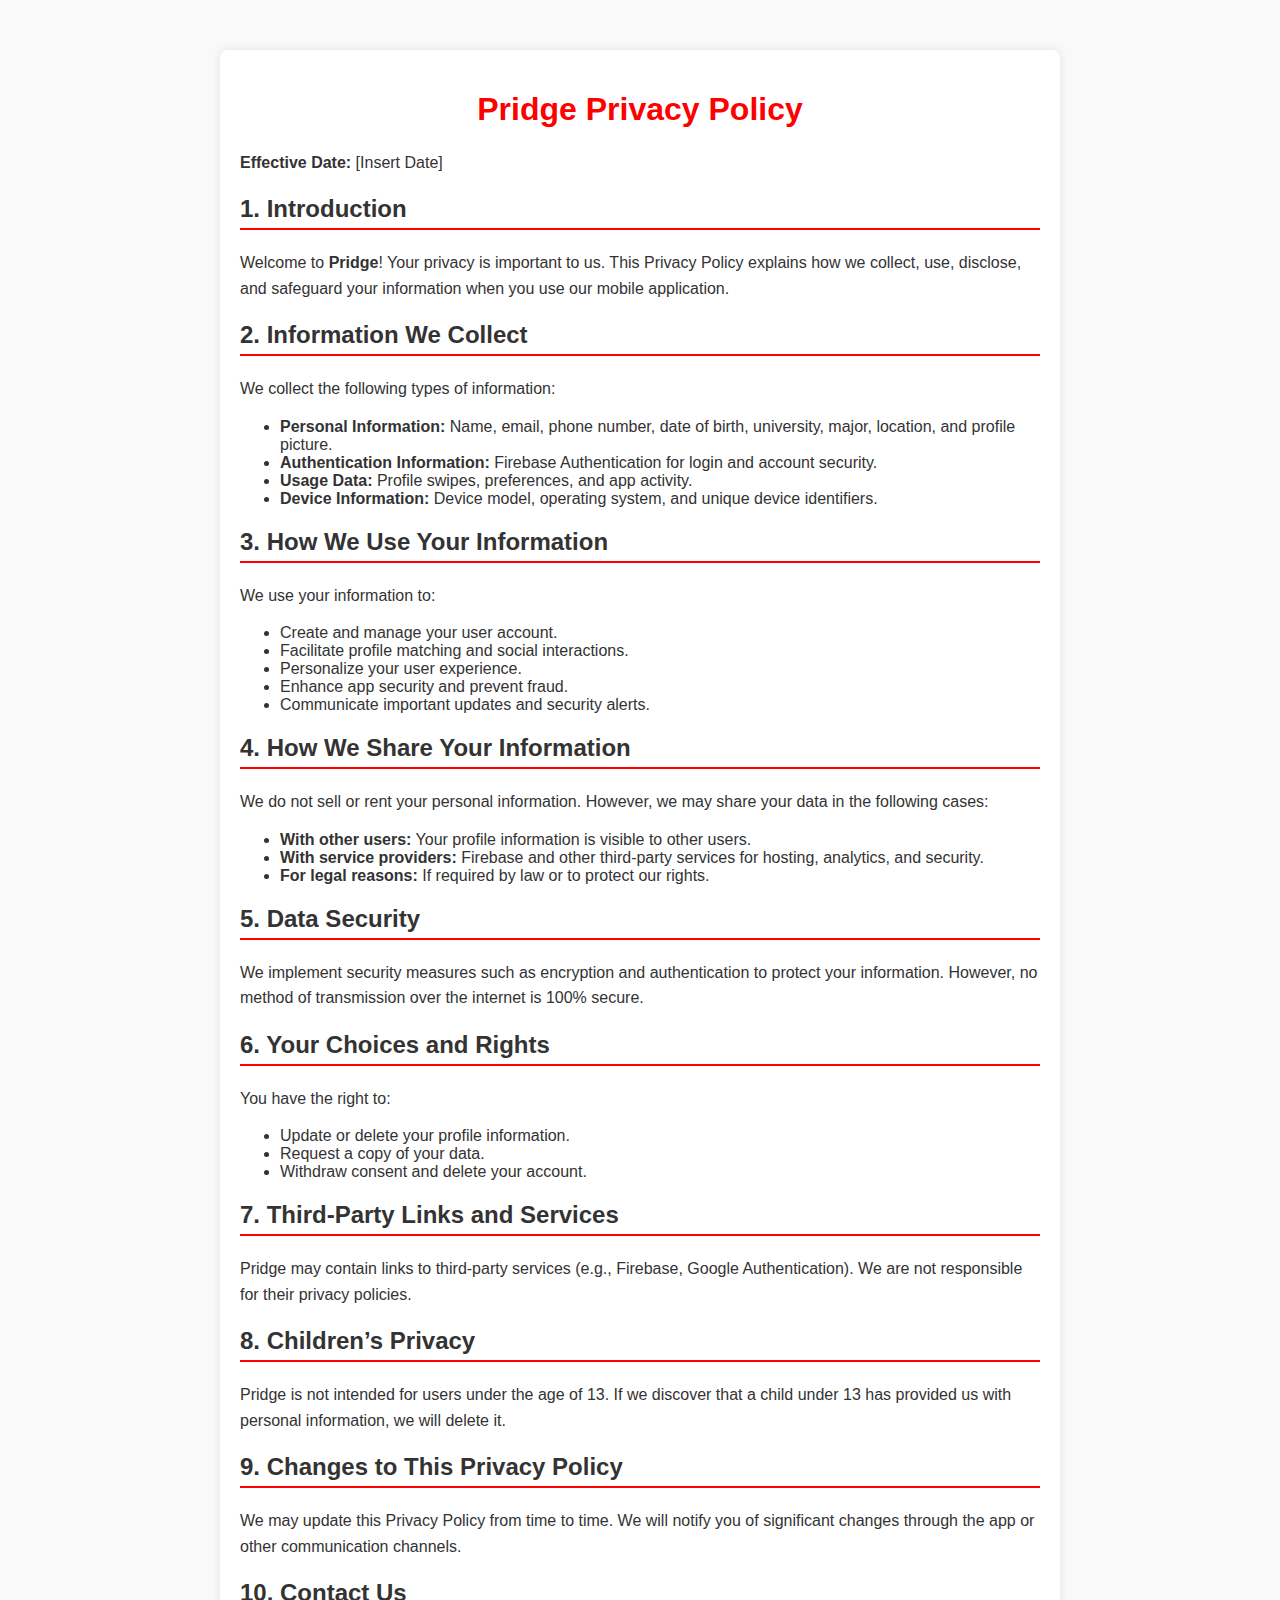
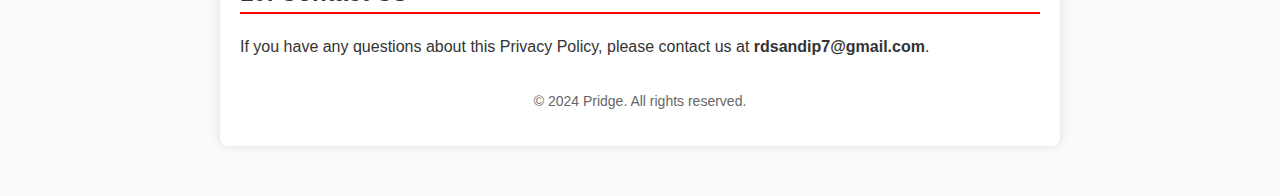
<file: images/Index.html>
<!DOCTYPE html>
<html lang="en">
<head>
    <meta charset="UTF-8">
    <meta name="viewport" content="width=device-width, initial-scale=1.0">
    <title>Pridge Privacy Policy</title>
    <style>
        body {
            font-family: Arial, sans-serif;
            margin: 0;
            padding: 0;
            background-color: #f9f9f9;
            color: #333;
        }
        .container {
            max-width: 800px;
            margin: 50px auto;
            padding: 20px;
            background-color: #ffffff;
            border-radius: 8px;
            box-shadow: 0px 0px 10px rgba(0, 0, 0, 0.1);
        }
        h1 {
            color: #ff0000;
            text-align: center;
        }
        h2 {
            color: #333;
            border-bottom: 2px solid #ff0000;
            padding-bottom: 5px;
        }
        p {
            line-height: 1.6;
        }
        .footer {
            text-align: center;
            margin-top: 30px;
            font-size: 14px;
            color: #666;
        }
        @media (max-width: 600px) {
            .container {
                width: 90%;
                margin: 20px auto;
                padding: 15px;
            }
        }
    </style>
</head>
<body>

    <div class="container">
        <h1>Pridge Privacy Policy</h1>
        <p><strong>Effective Date:</strong> [Insert Date]</p>

        <h2>1. Introduction</h2>
        <p>Welcome to <strong>Pridge</strong>! Your privacy is important to us. This Privacy Policy explains how we collect, use, disclose, and safeguard your information when you use our mobile application.</p>

        <h2>2. Information We Collect</h2>
        <p>We collect the following types of information:</p>
        <ul>
            <li><strong>Personal Information:</strong> Name, email, phone number, date of birth, university, major, location, and profile picture.</li>
            <li><strong>Authentication Information:</strong> Firebase Authentication for login and account security.</li>
            <li><strong>Usage Data:</strong> Profile swipes, preferences, and app activity.</li>
            <li><strong>Device Information:</strong> Device model, operating system, and unique device identifiers.</li>
        </ul>

        <h2>3. How We Use Your Information</h2>
        <p>We use your information to:</p>
        <ul>
            <li>Create and manage your user account.</li>
            <li>Facilitate profile matching and social interactions.</li>
            <li>Personalize your user experience.</li>
            <li>Enhance app security and prevent fraud.</li>
            <li>Communicate important updates and security alerts.</li>
        </ul>

        <h2>4. How We Share Your Information</h2>
        <p>We do not sell or rent your personal information. However, we may share your data in the following cases:</p>
        <ul>
            <li><strong>With other users:</strong> Your profile information is visible to other users.</li>
            <li><strong>With service providers:</strong> Firebase and other third-party services for hosting, analytics, and security.</li>
            <li><strong>For legal reasons:</strong> If required by law or to protect our rights.</li>
        </ul>

        <h2>5. Data Security</h2>
        <p>We implement security measures such as encryption and authentication to protect your information. However, no method of transmission over the internet is 100% secure.</p>

        <h2>6. Your Choices and Rights</h2>
        <p>You have the right to:</p>
        <ul>
            <li>Update or delete your profile information.</li>
            <li>Request a copy of your data.</li>
            <li>Withdraw consent and delete your account.</li>
        </ul>

        <h2>7. Third-Party Links and Services</h2>
        <p>Pridge may contain links to third-party services (e.g., Firebase, Google Authentication). We are not responsible for their privacy policies.</p>

        <h2>8. Children’s Privacy</h2>
        <p>Pridge is not intended for users under the age of 13. If we discover that a child under 13 has provided us with personal information, we will delete it.</p>

        <h2>9. Changes to This Privacy Policy</h2>
        <p>We may update this Privacy Policy from time to time. We will notify you of significant changes through the app or other communication channels.</p>

        <h2>10. Contact Us</h2>
        <p>If you have any questions about this Privacy Policy, please contact us at <strong>rdsandip7@gmail.com</strong>.</p>

        <div class="footer">
            <p>&copy; 2024 Pridge. All rights reserved.</p>
        </div>
    </div>

</body>
</html>
</file>
